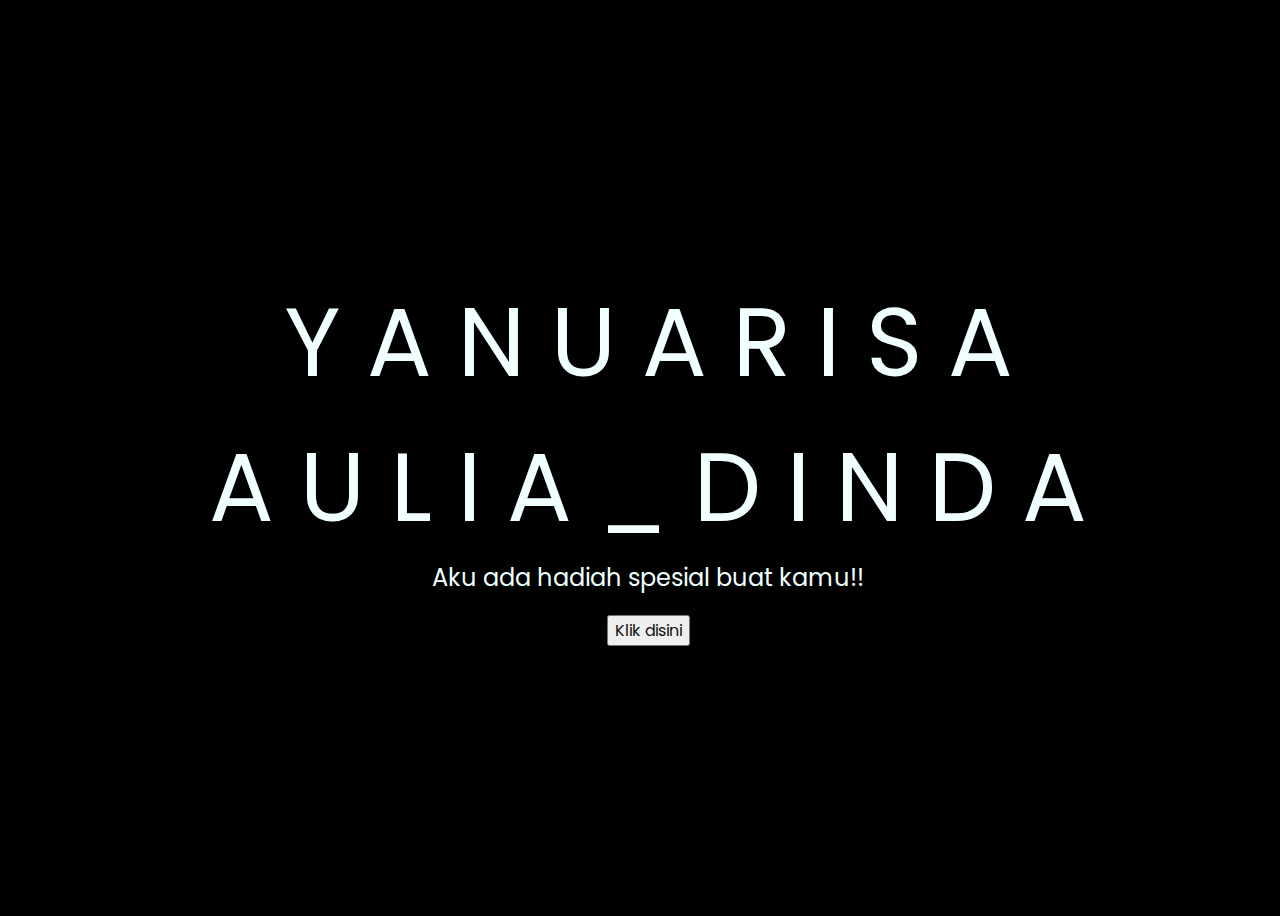
<file: index.html>
<!DOCTYPE html>
<html lang="en">
<head>
    <meta charset="UTF-8">
    <meta http-equiv="X-UA-Compatible" content="IE=edge">
    <meta name="viewport" content="width=device-width, initial-scale=1.0">
    <link rel="stylesheet" href="css/style.css">
    <link rel="icon" href="img/flowers.png" type="image/x-icon">
    <title>Flowers</title>
</head>
<body>
    <div class="greetings">
    <!-- silahkan menambah kata sesuai keinginan dengan <span>text...</span -->
        <span>Y</span>
        <span>A</span>
        <span>N</span>
        <span>U</span>
        <span>A</span>
        <span>R</span>
        <span>I</span>
        <span>S</span>
        <span>A</span>
    </div>
    <div class="greetings">
        <!-- silahkan menambah kata sesuai keinginan dengan <span>text...</span -->
            <span>A</span>
            <span>U</span>
            <span>L</span>
            <span>I</span>
            <span>A</span>
            <span>_</span>
            <span>D</span>
            <span>I</span>
            <span>N</span>
            <span>D</span>
            <span>A</span>
        </div>
    
    <div class="description">
        <span>Aku ada hadiah spesial buat kamu!!</span>
    </div>
    <div class="button">
        <button>
            <a href="flower.html">Klik disini</a>
        </button>
        
    </div>
    
</body>
</html>
</file>
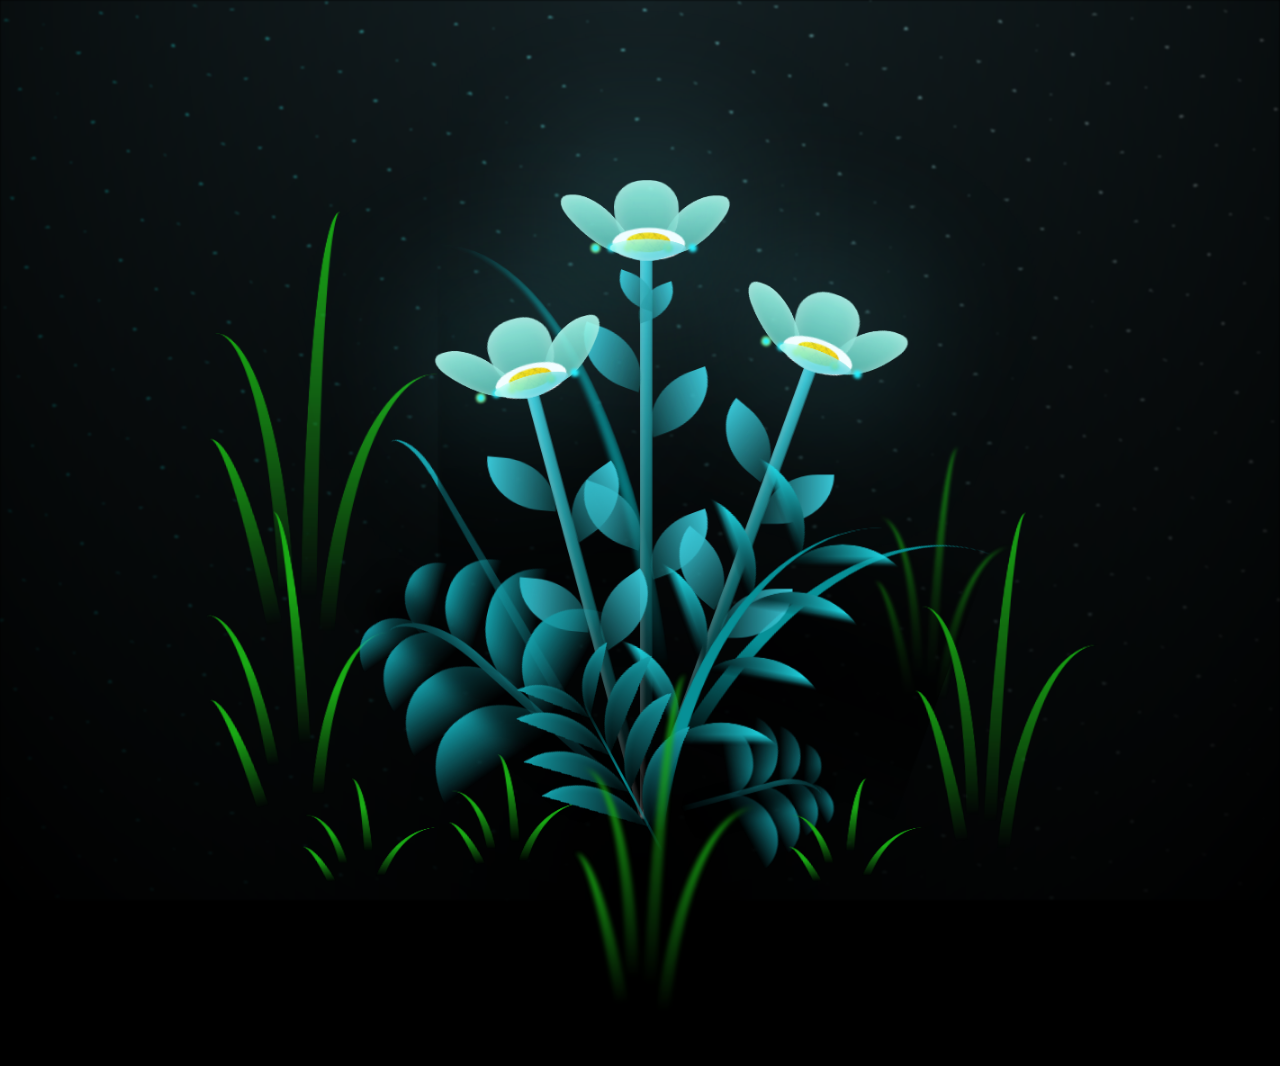
<file: flower.html>
<!DOCTYPE html>
<html lang="en">
<head>
    <meta charset="UTF-8">
    <meta http-equiv="X-UA-Compatible" content="IE=edge">
    <meta name="viewport" content="width=device-width, initial-scale=1.0">
    <link rel="stylesheet" href="css/main.css">
    <link rel="icon" href="img/flowers.png" type="image/x-icon">
    <title>flowers</title>
</head>
<body class="container">
  <!-- Pembuat code: https://codepen.io/mdusmanansari/pen/BamepLe -->
    <div class="night"></div>
    <div class="flowers">
      <div class="flower flower--1">
        <div class="flower__leafs flower__leafs--1">
          <div class="flower__leaf flower__leaf--1"></div>
          <div class="flower__leaf flower__leaf--2"></div>
          <div class="flower__leaf flower__leaf--3"></div>
          <div class="flower__leaf flower__leaf--4"></div>
          <div class="flower__white-circle"></div>
  
          <div class="flower__light flower__light--1"></div>
          <div class="flower__light flower__light--2"></div>
          <div class="flower__light flower__light--3"></div>
          <div class="flower__light flower__light--4"></div>
          <div class="flower__light flower__light--5"></div>
          <div class="flower__light flower__light--6"></div>
          <div class="flower__light flower__light--7"></div>
          <div class="flower__light flower__light--8"></div>
  
        </div>
        <div class="flower__line">
          <div class="flower__line__leaf flower__line__leaf--1"></div>
          <div class="flower__line__leaf flower__line__leaf--2"></div>
          <div class="flower__line__leaf flower__line__leaf--3"></div>
          <div class="flower__line__leaf flower__line__leaf--4"></div>
          <div class="flower__line__leaf flower__line__leaf--5"></div>
          <div class="flower__line__leaf flower__line__leaf--6"></div>
        </div>
      </div>
  
      <div class="flower flower--2">
        <div class="flower__leafs flower__leafs--2">
          <div class="flower__leaf flower__leaf--1"></div>
          <div class="flower__leaf flower__leaf--2"></div>
          <div class="flower__leaf flower__leaf--3"></div>
          <div class="flower__leaf flower__leaf--4"></div>
          <div class="flower__white-circle"></div>
  
          <div class="flower__light flower__light--1"></div>
          <div class="flower__light flower__light--2"></div>
          <div class="flower__light flower__light--3"></div>
          <div class="flower__light flower__light--4"></div>
          <div class="flower__light flower__light--5"></div>
          <div class="flower__light flower__light--6"></div>
          <div class="flower__light flower__light--7"></div>
          <div class="flower__light flower__light--8"></div>
  
        </div>
        <div class="flower__line">
          <div class="flower__line__leaf flower__line__leaf--1"></div>
          <div class="flower__line__leaf flower__line__leaf--2"></div>
          <div class="flower__line__leaf flower__line__leaf--3"></div>
          <div class="flower__line__leaf flower__line__leaf--4"></div>
        </div>
      </div>
  
      <div class="flower flower--3">
        <div class="flower__leafs flower__leafs--3">
          <div class="flower__leaf flower__leaf--1"></div>
          <div class="flower__leaf flower__leaf--2"></div>
          <div class="flower__leaf flower__leaf--3"></div>
          <div class="flower__leaf flower__leaf--4"></div>
          <div class="flower__white-circle"></div>
  
          <div class="flower__light flower__light--1"></div>
          <div class="flower__light flower__light--2"></div>
          <div class="flower__light flower__light--3"></div>
          <div class="flower__light flower__light--4"></div>
          <div class="flower__light flower__light--5"></div>
          <div class="flower__light flower__light--6"></div>
          <div class="flower__light flower__light--7"></div>
          <div class="flower__light flower__light--8"></div>
  
        </div>
        <div class="flower__line">
          <div class="flower__line__leaf flower__line__leaf--1"></div>
          <div class="flower__line__leaf flower__line__leaf--2"></div>
          <div class="flower__line__leaf flower__line__leaf--3"></div>
          <div class="flower__line__leaf flower__line__leaf--4"></div>
        </div>
      </div>
  
      <div class="grow-ans" style="--d:1.2s">
        <div class="flower__g-long">
          <div class="flower__g-long__top"></div>
          <div class="flower__g-long__bottom"></div>
        </div>
      </div>
  
      <div class="growing-grass">
        <div class="flower__grass flower__grass--1">
          <div class="flower__grass--top"></div>
          <div class="flower__grass--bottom"></div>
          <div class="flower__grass__leaf flower__grass__leaf--1"></div>
          <div class="flower__grass__leaf flower__grass__leaf--2"></div>
          <div class="flower__grass__leaf flower__grass__leaf--3"></div>
          <div class="flower__grass__leaf flower__grass__leaf--4"></div>
          <div class="flower__grass__leaf flower__grass__leaf--5"></div>
          <div class="flower__grass__leaf flower__grass__leaf--6"></div>
          <div class="flower__grass__leaf flower__grass__leaf--7"></div>
          <div class="flower__grass__leaf flower__grass__leaf--8"></div>
          <div class="flower__grass__overlay"></div>
        </div>
      </div>
  
      <div class="growing-grass">
        <div class="flower__grass flower__grass--2">
          <div class="flower__grass--top"></div>
          <div class="flower__grass--bottom"></div>
          <div class="flower__grass__leaf flower__grass__leaf--1"></div>
          <div class="flower__grass__leaf flower__grass__leaf--2"></div>
          <div class="flower__grass__leaf flower__grass__leaf--3"></div>
          <div class="flower__grass__leaf flower__grass__leaf--4"></div>
          <div class="flower__grass__leaf flower__grass__leaf--5"></div>
          <div class="flower__grass__leaf flower__grass__leaf--6"></div>
          <div class="flower__grass__leaf flower__grass__leaf--7"></div>
          <div class="flower__grass__leaf flower__grass__leaf--8"></div>
          <div class="flower__grass__overlay"></div>
        </div>
      </div>
  
      <div class="grow-ans" style="--d:2.4s">
        <div class="flower__g-right flower__g-right--1">
          <div class="leaf"></div>
        </div>
      </div>
  
      <div class="grow-ans" style="--d:2.8s">
        <div class="flower__g-right flower__g-right--2">
          <div class="leaf"></div>
        </div>
      </div>
  
      <div class="grow-ans" style="--d:2.8s">
        <div class="flower__g-front">
          <div class="flower__g-front__leaf-wrapper flower__g-front__leaf-wrapper--1">
            <div class="flower__g-front__leaf"></div>
          </div>
          <div class="flower__g-front__leaf-wrapper flower__g-front__leaf-wrapper--2">
            <div class="flower__g-front__leaf"></div>
          </div>
          <div class="flower__g-front__leaf-wrapper flower__g-front__leaf-wrapper--3">
            <div class="flower__g-front__leaf"></div>
          </div>
          <div class="flower__g-front__leaf-wrapper flower__g-front__leaf-wrapper--4">
            <div class="flower__g-front__leaf"></div>
          </div>
          <div class="flower__g-front__leaf-wrapper flower__g-front__leaf-wrapper--5">
            <div class="flower__g-front__leaf"></div>
          </div>
          <div class="flower__g-front__leaf-wrapper flower__g-front__leaf-wrapper--6">
            <div class="flower__g-front__leaf"></div>
          </div>
          <div class="flower__g-front__leaf-wrapper flower__g-front__leaf-wrapper--7">
            <div class="flower__g-front__leaf"></div>
          </div>
          <div class="flower__g-front__leaf-wrapper flower__g-front__leaf-wrapper--8">
            <div class="flower__g-front__leaf"></div>
          </div>
          <div class="flower__g-front__line"></div>
        </div>
      </div>
  
      <div class="grow-ans" style="--d:3.2s">
        <div class="flower__g-fr">
          <div class="leaf"></div>
          <div class="flower__g-fr__leaf flower__g-fr__leaf--1"></div>
          <div class="flower__g-fr__leaf flower__g-fr__leaf--2"></div>
          <div class="flower__g-fr__leaf flower__g-fr__leaf--3"></div>
          <div class="flower__g-fr__leaf flower__g-fr__leaf--4"></div>
          <div class="flower__g-fr__leaf flower__g-fr__leaf--5"></div>
          <div class="flower__g-fr__leaf flower__g-fr__leaf--6"></div>
          <div class="flower__g-fr__leaf flower__g-fr__leaf--7"></div>
          <div class="flower__g-fr__leaf flower__g-fr__leaf--8"></div>
        </div>
      </div>
  
      <div class="long-g long-g--0">
        <div class="grow-ans" style="--d:3s">
          <div class="leaf leaf--0"></div>
        </div>
        <div class="grow-ans" style="--d:2.2s">
          <div class="leaf leaf--1"></div>
        </div>
        <div class="grow-ans" style="--d:3.4s">
          <div class="leaf leaf--2"></div>
        </div>
        <div class="grow-ans" style="--d:3.6s">
          <div class="leaf leaf--3"></div>
        </div>
      </div>
  
      <div class="long-g long-g--1">
        <div class="grow-ans" style="--d:3.6s">
          <div class="leaf leaf--0"></div>
        </div>
        <div class="grow-ans" style="--d:3.8s">
          <div class="leaf leaf--1"></div>
        </div>
        <div class="grow-ans" style="--d:4s">
          <div class="leaf leaf--2"></div>
        </div>
        <div class="grow-ans" style="--d:4.2s">
          <div class="leaf leaf--3"></div>
        </div>
      </div>
  
      <div class="long-g long-g--2">
        <div class="grow-ans" style="--d:4s">
          <div class="leaf leaf--0"></div>
        </div>
        <div class="grow-ans" style="--d:4.2s">
          <div class="leaf leaf--1"></div>
        </div>
        <div class="grow-ans" style="--d:4.4s">
          <div class="leaf leaf--2"></div>
        </div>
        <div class="grow-ans" style="--d:4.6s">
          <div class="leaf leaf--3"></div>
        </div>
      </div>
  
      <div class="long-g long-g--3">
        <div class="grow-ans" style="--d:4s">
          <div class="leaf leaf--0"></div>
        </div>
        <div class="grow-ans" style="--d:4.2s">
          <div class="leaf leaf--1"></div>
        </div>
        <div class="grow-ans" style="--d:3s">
          <div class="leaf leaf--2"></div>
        </div>
        <div class="grow-ans" style="--d:3.6s">
          <div class="leaf leaf--3"></div>
        </div>
      </div>
  
      <div class="long-g long-g--4">
        <div class="grow-ans" style="--d:4s">
          <div class="leaf leaf--0"></div>
        </div>
        <div class="grow-ans" style="--d:4.2s">
          <div class="leaf leaf--1"></div>
        </div>
        <div class="grow-ans" style="--d:3s">
          <div class="leaf leaf--2"></div>
        </div>
        <div class="grow-ans" style="--d:3.6s">
          <div class="leaf leaf--3"></div>
        </div>
      </div>
  
      <div class="long-g long-g--5">
        <div class="grow-ans" style="--d:4s">
          <div class="leaf leaf--0"></div>
        </div>
        <div class="grow-ans" style="--d:4.2s">
          <div class="leaf leaf--1"></div>
        </div>
        <div class="grow-ans" style="--d:3s">
          <div class="leaf leaf--2"></div>
        </div>
        <div class="grow-ans" style="--d:3.6s">
          <div class="leaf leaf--3"></div>
        </div>
      </div>
  
      <div class="long-g long-g--6">
        <div class="grow-ans" style="--d:4.2s">
          <div class="leaf leaf--0"></div>
        </div>
        <div class="grow-ans" style="--d:4.4s">
          <div class="leaf leaf--1"></div>
        </div>
        <div class="grow-ans" style="--d:4.6s">
          <div class="leaf leaf--2"></div>
        </div>
        <div class="grow-ans" style="--d:4.8s">
          <div class="leaf leaf--3"></div>
        </div>
      </div>
  
      <div class="long-g long-g--7">
        <div class="grow-ans" style="--d:3s">
          <div class="leaf leaf--0"></div>
        </div>
        <div class="grow-ans" style="--d:3.2s">
          <div class="leaf leaf--1"></div>
        </div>
        <div class="grow-ans" style="--d:3.5s">
          <div class="leaf leaf--2"></div>
        </div>
        <div class="grow-ans" style="--d:3.6s">
          <div class="leaf leaf--3"></div>
        </div>
      </div>
    </div>
    <script src="main.js"></script>
  <audio id="backgroundAudio" controls autoplay loop>
      <source src="img/HAPPY BIRTHDAY INSTRUMENTAL (Piano & Sax - by hsc501).mp3" type="audio/mp3">
  </audio>
  </body>
</html>
</file>
<file: css/style.css>
@import url('https://fonts.googleapis.com/css2?family=Poppins:ital,wght@0,500;1,900&display=swap');
*{
    font-family: 'Poppins',cursive;
}
body{
    color: azure;
    width: 100%;
    height: 100vh;
    display: flex;
    flex-direction: column;
    align-items: center;
    justify-content: center;
    background-color: black;
}
.greetings{
    font-size: 6rem;
    font-weight: 100%;
}
@keyframes colorChange {
    0% { color: #fff; }
    50% { color: #39c6d6; }
    100% { color: #fff; }
}
.greetings > span {
    animation: colorChange 4s ease-in-out infinite;
}
.greetings > span:nth-child(2){
    animation-delay: .2s ;
}
.greetings > span:nth-child(3){
    animation-delay: .4s ;
}
.greetings > span:nth-child(4){
    animation-delay: .6s;
}
.greetings > span:nth-child(5){
    animation-delay: .8s;
}
.greetings > span:nth-child(6){
    animation-delay: .10s;
}
.greetings > span:nth-child(7){
    animation-delay: .12s;
}
.greetings > span:nth-child(8){
    animation-delay: .14s;
}
.greetings > span:nth-child(9){
    animation-delay: .16s;
}

.description{
    font-size: 1.5rem;
    margin-bottom: 20px;
}

.button a{
    text-decoration: none;
    font-size: 1rem;
    color: #111;
}

@media screen and (max-width:574px){
    .greetings{
        display: block;
        font-size: 3rem;
        font-weight: 500;
        text-align: center;
    }
    .description{
        font-size: 1rem;
    }
    
    .button a{
        font-size: .5rem;
    }

}
</file>
<file: css/main.css>
*,
*::after,
*::before {
  padding: 0;
  margin: 0;
  box-sizing: border-box;
}

:root {
  --dark-color: #000;
}

body {
  display: flex;
  align-items: flex-end;
  justify-content: center;
  min-height: 100vh;
  background-color: var(--dark-color);
  overflow: hidden;
  perspective: 1000px;
}

.night {
  position: fixed;
  left: 50%;
  top: 0;
  transform: translateX(-50%);
  width: 100%;
  height: 100%;
  filter: blur(0.1vmin);
  background-image: radial-gradient(ellipse at top, transparent 0%, var(--dark-color)), radial-gradient(ellipse at bottom, var(--dark-color), rgba(145, 233, 255, 0.2)), repeating-linear-gradient(220deg, rgb(0, 0, 0) 0px, rgb(0, 0, 0) 19px, transparent 19px, transparent 22px), repeating-linear-gradient(189deg, rgb(0, 0, 0) 0px, rgb(0, 0, 0) 19px, transparent 19px, transparent 22px), repeating-linear-gradient(148deg, rgb(0, 0, 0) 0px, rgb(0, 0, 0) 19px, transparent 19px, transparent 22px), linear-gradient(90deg, rgb(0, 255, 250), rgb(240, 240, 240));
}

.flowers {
  position: relative;
  transform: scale(0.9);
}

.flower {
  position: absolute;
  bottom: 10vmin;
  transform-origin: bottom center;
  z-index: 10;
  --fl-speed: 0.8s;
}
.flower--1 {
  -webkit-animation: moving-flower-1 4s linear infinite;
          animation: moving-flower-1 4s linear infinite;
}
.flower--1 .flower__line {
  height: 70vmin;
  -webkit-animation-delay: 0.3s;
          animation-delay: 0.3s;
}
.flower--1 .flower__line__leaf--1 {
  -webkit-animation: blooming-leaf-right var(--fl-speed) 1.6s backwards;
          animation: blooming-leaf-right var(--fl-speed) 1.6s backwards;
}
.flower--1 .flower__line__leaf--2 {
  -webkit-animation: blooming-leaf-right var(--fl-speed) 1.4s backwards;
          animation: blooming-leaf-right var(--fl-speed) 1.4s backwards;
}
.flower--1 .flower__line__leaf--3 {
  -webkit-animation: blooming-leaf-left var(--fl-speed) 1.2s backwards;
          animation: blooming-leaf-left var(--fl-speed) 1.2s backwards;
}
.flower--1 .flower__line__leaf--4 {
  -webkit-animation: blooming-leaf-left var(--fl-speed) 1s backwards;
          animation: blooming-leaf-left var(--fl-speed) 1s backwards;
}
.flower--1 .flower__line__leaf--5 {
  -webkit-animation: blooming-leaf-right var(--fl-speed) 1.8s backwards;
          animation: blooming-leaf-right var(--fl-speed) 1.8s backwards;
}
.flower--1 .flower__line__leaf--6 {
  -webkit-animation: blooming-leaf-left var(--fl-speed) 2s backwards;
          animation: blooming-leaf-left var(--fl-speed) 2s backwards;
}
.flower--2 {
  left: 50%;
  transform: rotate(20deg);
  -webkit-animation: moving-flower-2 4s linear infinite;
          animation: moving-flower-2 4s linear infinite;
}
.flower--2 .flower__line {
  height: 60vmin;
  -webkit-animation-delay: 0.6s;
          animation-delay: 0.6s;
}
.flower--2 .flower__line__leaf--1 {
  -webkit-animation: blooming-leaf-right var(--fl-speed) 1.9s backwards;
          animation: blooming-leaf-right var(--fl-speed) 1.9s backwards;
}
.flower--2 .flower__line__leaf--2 {
  -webkit-animation: blooming-leaf-right var(--fl-speed) 1.7s backwards;
          animation: blooming-leaf-right var(--fl-speed) 1.7s backwards;
}
.flower--2 .flower__line__leaf--3 {
  -webkit-animation: blooming-leaf-left var(--fl-speed) 1.5s backwards;
          animation: blooming-leaf-left var(--fl-speed) 1.5s backwards;
}
.flower--2 .flower__line__leaf--4 {
  -webkit-animation: blooming-leaf-left var(--fl-speed) 1.3s backwards;
          animation: blooming-leaf-left var(--fl-speed) 1.3s backwards;
}
.flower--3 {
  left: 50%;
  transform: rotate(-15deg);
  -webkit-animation: moving-flower-3 4s linear infinite;
          animation: moving-flower-3 4s linear infinite;
}
.flower--3 .flower__line {
  -webkit-animation-delay: 0.9s;
          animation-delay: 0.9s;
}
.flower--3 .flower__line__leaf--1 {
  -webkit-animation: blooming-leaf-right var(--fl-speed) 2.5s backwards;
          animation: blooming-leaf-right var(--fl-speed) 2.5s backwards;
}
.flower--3 .flower__line__leaf--2 {
  -webkit-animation: blooming-leaf-right var(--fl-speed) 2.3s backwards;
          animation: blooming-leaf-right var(--fl-speed) 2.3s backwards;
}
.flower--3 .flower__line__leaf--3 {
  -webkit-animation: blooming-leaf-left var(--fl-speed) 2.1s backwards;
          animation: blooming-leaf-left var(--fl-speed) 2.1s backwards;
}
.flower--3 .flower__line__leaf--4 {
  -webkit-animation: blooming-leaf-left var(--fl-speed) 1.9s backwards;
          animation: blooming-leaf-left var(--fl-speed) 1.9s backwards;
}
.flower__leafs {
  position: relative;
  -webkit-animation: blooming-flower 2s backwards;
          animation: blooming-flower 2s backwards;
}
.flower__leafs--1 {
  -webkit-animation-delay: 1.1s;
          animation-delay: 1.1s;
}
.flower__leafs--2 {
  -webkit-animation-delay: 1.4s;
          animation-delay: 1.4s;
}
.flower__leafs--3 {
  -webkit-animation-delay: 1.7s;
          animation-delay: 1.7s;
}
.flower__leafs::after {
  content: "";
  position: absolute;
  left: 0;
  top: 0;
  transform: translate(-50%, -100%);
  width: 8vmin;
  height: 8vmin;
  background-color: #6bf0ff;
  filter: blur(10vmin);
}
.flower__leaf {
  position: absolute;
  bottom: 0;
  left: 50%;
  width: 8vmin;
  height: 11vmin;
  border-radius: 51% 49% 47% 53%/44% 45% 55% 69%;
  background-color: #a7ffee;
  background-image: linear-gradient(to top, #54b8aa, #a7ffee);
  transform-origin: bottom center;
  opacity: 0.9;
  box-shadow: inset 0 0 2vmin rgba(255, 255, 255, 0.5);
}
.flower__leaf--1 {
  transform: translate(-10%, 1%) rotateY(40deg) rotateX(-50deg);
}
.flower__leaf--2 {
  transform: translate(-50%, -4%) rotateX(40deg);
}
.flower__leaf--3 {
  transform: translate(-90%, 0%) rotateY(45deg) rotateX(50deg);
}
.flower__leaf--4 {
  width: 8vmin;
  height: 8vmin;
  transform-origin: bottom left;
  border-radius: 4vmin 10vmin 4vmin 4vmin;
  transform: translate(0%, 18%) rotateX(70deg) rotate(-43deg);
  background-image: linear-gradient(to top, #39c6d6, #a7ffee);
  z-index: 1;
  opacity: 0.8;
}
.flower__white-circle {
  position: absolute;
  left: -3.5vmin;
  top: -3vmin;
  width: 9vmin;
  height: 4vmin;
  border-radius: 50%;
  background-color: #fff;
}
.flower__white-circle::after {
  content: "";
  position: absolute;
  left: 50%;
  top: 45%;
  transform: translate(-50%, -50%);
  width: 60%;
  height: 60%;
  border-radius: inherit;
  background-image: repeating-linear-gradient(135deg, rgba(0, 0, 0, 0.03) 0px, rgba(0, 0, 0, 0.03) 1px, transparent 1px, transparent 12px), repeating-linear-gradient(45deg, rgba(0, 0, 0, 0.03) 0px, rgba(0, 0, 0, 0.03) 1px, transparent 1px, transparent 12px), repeating-linear-gradient(67.5deg, rgba(0, 0, 0, 0.03) 0px, rgba(0, 0, 0, 0.03) 1px, transparent 1px, transparent 12px), repeating-linear-gradient(135deg, rgba(0, 0, 0, 0.03) 0px, rgba(0, 0, 0, 0.03) 1px, transparent 1px, transparent 12px), repeating-linear-gradient(45deg, rgba(0, 0, 0, 0.03) 0px, rgba(0, 0, 0, 0.03) 1px, transparent 1px, transparent 12px), repeating-linear-gradient(112.5deg, rgba(0, 0, 0, 0.03) 0px, rgba(0, 0, 0, 0.03) 1px, transparent 1px, transparent 12px), repeating-linear-gradient(112.5deg, rgba(0, 0, 0, 0.03) 0px, rgba(0, 0, 0, 0.03) 1px, transparent 1px, transparent 12px), repeating-linear-gradient(45deg, rgba(0, 0, 0, 0.03) 0px, rgba(0, 0, 0, 0.03) 1px, transparent 1px, transparent 12px), repeating-linear-gradient(22.5deg, rgba(0, 0, 0, 0.03) 0px, rgba(0, 0, 0, 0.03) 1px, transparent 1px, transparent 12px), repeating-linear-gradient(45deg, rgba(0, 0, 0, 0.03) 0px, rgba(0, 0, 0, 0.03) 1px, transparent 1px, transparent 12px), repeating-linear-gradient(22.5deg, rgba(0, 0, 0, 0.03) 0px, rgba(0, 0, 0, 0.03) 1px, transparent 1px, transparent 12px), repeating-linear-gradient(135deg, rgba(0, 0, 0, 0.03) 0px, rgba(0, 0, 0, 0.03) 1px, transparent 1px, transparent 12px), repeating-linear-gradient(157.5deg, rgba(0, 0, 0, 0.03) 0px, rgba(0, 0, 0, 0.03) 1px, transparent 1px, transparent 12px), repeating-linear-gradient(67.5deg, rgba(0, 0, 0, 0.03) 0px, rgba(0, 0, 0, 0.03) 1px, transparent 1px, transparent 12px), repeating-linear-gradient(67.5deg, rgba(0, 0, 0, 0.03) 0px, rgba(0, 0, 0, 0.03) 1px, transparent 1px, transparent 12px), linear-gradient(90deg, rgb(255, 235, 18), rgb(255, 206, 0));
}
.flower__line {
  height: 55vmin;
  width: 1.5vmin;
  background-image: linear-gradient(to left, rgba(0, 0, 0, 0.2), transparent, rgba(255, 255, 255, 0.2)), linear-gradient(to top, transparent 10%, #14757a, #39c6d6);
  box-shadow: inset 0 0 2px rgba(0, 0, 0, 0.5);
  -webkit-animation: grow-flower-tree 4s backwards;
          animation: grow-flower-tree 4s backwards;
}
.flower__line__leaf {
  --w: 7vmin;
  --h: calc(var(--w) + 2vmin);
  position: absolute;
  top: 20%;
  left: 90%;
  width: var(--w);
  height: var(--h);
  border-top-right-radius: var(--h);
  border-bottom-left-radius: var(--h);
  background-image: linear-gradient(to top, rgba(20, 117, 122, 0.4), #39c6d6);
}
.flower__line__leaf--1 {
  transform: rotate(70deg) rotateY(30deg);
}
.flower__line__leaf--2 {
  top: 45%;
  transform: rotate(70deg) rotateY(30deg);
}
.flower__line__leaf--3, .flower__line__leaf--4, .flower__line__leaf--6 {
  border-top-right-radius: 0;
  border-bottom-left-radius: 0;
  border-top-left-radius: var(--h);
  border-bottom-right-radius: var(--h);
  left: -460%;
  top: 12%;
  transform: rotate(-70deg) rotateY(30deg);
}
.flower__line__leaf--4 {
  top: 40%;
}
.flower__line__leaf--5 {
  top: 0;
  transform-origin: left;
  transform: rotate(70deg) rotateY(30deg) scale(0.6);
}
.flower__line__leaf--6 {
  top: -2%;
  left: -450%;
  transform-origin: right;
  transform: rotate(-70deg) rotateY(30deg) scale(0.6);
}
.flower__light {
  position: absolute;
  bottom: 0vmin;
  width: 1vmin;
  height: 1vmin;
  background-color: rgb(255, 251, 0);
  border-radius: 50%;
  filter: blur(0.2vmin);
  -webkit-animation: light-ans 4s linear infinite backwards;
          animation: light-ans 4s linear infinite backwards;
}
.flower__light:nth-child(odd) {
  background-color: #23f0ff;
}
.flower__light--1 {
  left: -2vmin;
  -webkit-animation-delay: 1s;
          animation-delay: 1s;
}
.flower__light--2 {
  left: 3vmin;
  -webkit-animation-delay: 0.5s;
          animation-delay: 0.5s;
}
.flower__light--3 {
  left: -6vmin;
  -webkit-animation-delay: 0.3s;
          animation-delay: 0.3s;
}
.flower__light--4 {
  left: 6vmin;
  -webkit-animation-delay: 0.9s;
          animation-delay: 0.9s;
}
.flower__light--5 {
  left: -1vmin;
  -webkit-animation-delay: 1.5s;
          animation-delay: 1.5s;
}
.flower__light--6 {
  left: -4vmin;
  -webkit-animation-delay: 3s;
          animation-delay: 3s;
}
.flower__light--7 {
  left: 3vmin;
  -webkit-animation-delay: 2s;
          animation-delay: 2s;
}
.flower__light--8 {
  left: -6vmin;
  -webkit-animation-delay: 3.5s;
          animation-delay: 3.5s;
}
.flower__grass {
  --c: #159faa;
  --line-w: 1.5vmin;
  position: absolute;
  bottom: 12vmin;
  left: -7vmin;
  display: flex;
  flex-direction: column;
  align-items: flex-end;
  z-index: 20;
  transform-origin: bottom center;
  transform: rotate(-48deg) rotateY(40deg);
}
.flower__grass--1 {
  -webkit-animation: moving-grass 2s linear infinite;
          animation: moving-grass 2s linear infinite;
}
.flower__grass--2 {
  left: 2vmin;
  bottom: 10vmin;
  transform: scale(0.5) rotate(75deg) rotateX(10deg) rotateY(-200deg);
  opacity: 0.8;
  z-index: 0;
  -webkit-animation: moving-grass--2 1.5s linear infinite;
          animation: moving-grass--2 1.5s linear infinite;
}
.flower__grass--top {
  width: 7vmin;
  height: 10vmin;
  border-top-right-radius: 100%;
  border-right: var(--line-w) solid var(--c);
  transform-origin: bottom center;
  transform: rotate(-2deg);
}
.flower__grass--bottom {
  margin-top: -2px;
  width: var(--line-w);
  height: 25vmin;
  background-image: linear-gradient(to top, transparent, var(--c));
}
.flower__grass__leaf {
  --size: 10vmin;
  position: absolute;
  width: calc(var(--size) * 2.1);
  height: var(--size);
  border-top-left-radius: var(--size);
  border-top-right-radius: var(--size);
  background-image: linear-gradient(to top, transparent, transparent 30%, var(--c));
  z-index: 100;
}
.flower__grass__leaf--1 {
  top: -6%;
  left: 30%;
  --size: 6vmin;
  transform: rotate(-20deg);
  -webkit-animation: growing-grass-ans--1 2s 2.6s backwards;
          animation: growing-grass-ans--1 2s 2.6s backwards;
}
@-webkit-keyframes growing-grass-ans--1 {
  0% {
    transform-origin: bottom left;
    transform: rotate(-20deg) scale(0);
  }
}
@keyframes growing-grass-ans--1 {
  0% {
    transform-origin: bottom left;
    transform: rotate(-20deg) scale(0);
  }
}
.flower__grass__leaf--2 {
  top: -5%;
  left: -110%;
  --size: 6vmin;
  transform: rotate(10deg);
  -webkit-animation: growing-grass-ans--2 2s 2.4s linear backwards;
          animation: growing-grass-ans--2 2s 2.4s linear backwards;
}
@-webkit-keyframes growing-grass-ans--2 {
  0% {
    transform-origin: bottom right;
    transform: rotate(10deg) scale(0);
  }
}
@keyframes growing-grass-ans--2 {
  0% {
    transform-origin: bottom right;
    transform: rotate(10deg) scale(0);
  }
}
.flower__grass__leaf--3 {
  top: 5%;
  left: 60%;
  --size: 8vmin;
  transform: rotate(-18deg) rotateX(-20deg);
  -webkit-animation: growing-grass-ans--3 2s 2.2s linear backwards;
          animation: growing-grass-ans--3 2s 2.2s linear backwards;
}
@-webkit-keyframes growing-grass-ans--3 {
  0% {
    transform-origin: bottom left;
    transform: rotate(-18deg) rotateX(-20deg) scale(0);
  }
}
@keyframes growing-grass-ans--3 {
  0% {
    transform-origin: bottom left;
    transform: rotate(-18deg) rotateX(-20deg) scale(0);
  }
}
.flower__grass__leaf--4 {
  top: 6%;
  left: -135%;
  --size: 8vmin;
  transform: rotate(2deg);
  -webkit-animation: growing-grass-ans--4 2s 2s linear backwards;
          animation: growing-grass-ans--4 2s 2s linear backwards;
}
@-webkit-keyframes growing-grass-ans--4 {
  0% {
    transform-origin: bottom right;
    transform: rotate(2deg) scale(0);
  }
}
@keyframes growing-grass-ans--4 {
  0% {
    transform-origin: bottom right;
    transform: rotate(2deg) scale(0);
  }
}
.flower__grass__leaf--5 {
  top: 20%;
  left: 60%;
  --size: 10vmin;
  transform: rotate(-24deg) rotateX(-20deg);
  -webkit-animation: growing-grass-ans--5 2s 1.8s linear backwards;
          animation: growing-grass-ans--5 2s 1.8s linear backwards;
}
@-webkit-keyframes growing-grass-ans--5 {
  0% {
    transform-origin: bottom left;
    transform: rotate(-24deg) rotateX(-20deg) scale(0);
  }
}
@keyframes growing-grass-ans--5 {
  0% {
    transform-origin: bottom left;
    transform: rotate(-24deg) rotateX(-20deg) scale(0);
  }
}
.flower__grass__leaf--6 {
  top: 22%;
  left: -180%;
  --size: 10vmin;
  transform: rotate(10deg);
  -webkit-animation: growing-grass-ans--6 2s 1.6s linear backwards;
          animation: growing-grass-ans--6 2s 1.6s linear backwards;
}
@-webkit-keyframes growing-grass-ans--6 {
  0% {
    transform-origin: bottom right;
    transform: rotate(10deg) scale(0);
  }
}
@keyframes growing-grass-ans--6 {
  0% {
    transform-origin: bottom right;
    transform: rotate(10deg) scale(0);
  }
}
.flower__grass__leaf--7 {
  top: 39%;
  left: 70%;
  --size: 10vmin;
  transform: rotate(-10deg);
  -webkit-animation: growing-grass-ans--7 2s 1.4s linear backwards;
          animation: growing-grass-ans--7 2s 1.4s linear backwards;
}
@-webkit-keyframes growing-grass-ans--7 {
  0% {
    transform-origin: bottom left;
    transform: rotate(-10deg) scale(0);
  }
}
@keyframes growing-grass-ans--7 {
  0% {
    transform-origin: bottom left;
    transform: rotate(-10deg) scale(0);
  }
}
.flower__grass__leaf--8 {
  top: 40%;
  left: -215%;
  --size: 11vmin;
  transform: rotate(10deg);
  -webkit-animation: growing-grass-ans--8 2s 1.2s linear backwards;
          animation: growing-grass-ans--8 2s 1.2s linear backwards;
}
@-webkit-keyframes growing-grass-ans--8 {
  0% {
    transform-origin: bottom right;
    transform: rotate(10deg) scale(0);
  }
}
@keyframes growing-grass-ans--8 {
  0% {
    transform-origin: bottom right;
    transform: rotate(10deg) scale(0);
  }
}
.flower__grass__overlay {
  position: absolute;
  top: -10%;
  right: 0%;
  width: 100%;
  height: 100%;
  background-color: rgba(0, 0, 0, 0.6);
  filter: blur(1.5vmin);
  z-index: 100;
}
.flower__g-long {
  --w: 2vmin;
  --h: 6vmin;
  --c: #159faa;
  position: absolute;
  bottom: 10vmin;
  left: -3vmin;
  transform-origin: bottom center;
  transform: rotate(-30deg) rotateY(-20deg);
  display: flex;
  flex-direction: column;
  align-items: flex-end;
  -webkit-animation: flower-g-long-ans 3s linear infinite;
          animation: flower-g-long-ans 3s linear infinite;
}
@-webkit-keyframes flower-g-long-ans {
  0%, 100% {
    transform: rotate(-30deg) rotateY(-20deg);
  }
  50% {
    transform: rotate(-32deg) rotateY(-20deg);
  }
}
@keyframes flower-g-long-ans {
  0%, 100% {
    transform: rotate(-30deg) rotateY(-20deg);
  }
  50% {
    transform: rotate(-32deg) rotateY(-20deg);
  }
}
.flower__g-long__top {
  top: calc(var(--h) * -1);
  width: calc(var(--w) + 1vmin);
  height: var(--h);
  border-top-right-radius: 100%;
  border-right: 0.7vmin solid var(--c);
  transform: translate(-0.7vmin, 1vmin);
}
.flower__g-long__bottom {
  width: var(--w);
  height: 50vmin;
  transform-origin: bottom center;
  background-image: linear-gradient(to top, transparent 30%, var(--c));
  box-shadow: inset 0 0 2px rgba(0, 0, 0, 0.5);
  -webkit-clip-path: polygon(35% 0, 65% 1%, 100% 100%, 0% 100%);
          clip-path: polygon(35% 0, 65% 1%, 100% 100%, 0% 100%);
}
.flower__g-right {
  position: absolute;
  bottom: 6vmin;
  left: -2vmin;
  transform-origin: bottom left;
  transform: rotate(20deg);
}
.flower__g-right .leaf {
  width: 30vmin;
  height: 50vmin;
  border-top-left-radius: 100%;
  border-left: 2vmin solid #079097;
  background-image: linear-gradient(to bottom, transparent, var(--dark-color) 60%);
  -webkit-mask-image: linear-gradient(to top, transparent 30%, #079097 60%);
}
.flower__g-right--1 {
  -webkit-animation: flower-g-right-ans 2.5s linear infinite;
          animation: flower-g-right-ans 2.5s linear infinite;
}
.flower__g-right--2 {
  left: 5vmin;
  transform: rotateY(-180deg);
  -webkit-animation: flower-g-right-ans--2 3s linear infinite;
          animation: flower-g-right-ans--2 3s linear infinite;
}
.flower__g-right--2 .leaf {
  height: 75vmin;
  filter: blur(0.3vmin);
  opacity: 0.8;
}
@-webkit-keyframes flower-g-right-ans {
  0%, 100% {
    transform: rotate(20deg);
  }
  50% {
    transform: rotate(24deg) rotateX(-20deg);
  }
}
@keyframes flower-g-right-ans {
  0%, 100% {
    transform: rotate(20deg);
  }
  50% {
    transform: rotate(24deg) rotateX(-20deg);
  }
}
@-webkit-keyframes flower-g-right-ans--2 {
  0%, 100% {
    transform: rotateY(-180deg) rotate(0deg) rotateX(-20deg);
  }
  50% {
    transform: rotateY(-180deg) rotate(6deg) rotateX(-20deg);
  }
}
@keyframes flower-g-right-ans--2 {
  0%, 100% {
    transform: rotateY(-180deg) rotate(0deg) rotateX(-20deg);
  }
  50% {
    transform: rotateY(-180deg) rotate(6deg) rotateX(-20deg);
  }
}
.flower__g-front {
  position: absolute;
  bottom: 6vmin;
  left: 2.5vmin;
  z-index: 100;
  transform-origin: bottom center;
  transform: rotate(-28deg) rotateY(30deg) scale(1.04);
  -webkit-animation: flower__g-front-ans 2s linear infinite;
          animation: flower__g-front-ans 2s linear infinite;
}
@-webkit-keyframes flower__g-front-ans {
  0%, 100% {
    transform: rotate(-28deg) rotateY(30deg) scale(1.04);
  }
  50% {
    transform: rotate(-35deg) rotateY(40deg) scale(1.04);
  }
}
@keyframes flower__g-front-ans {
  0%, 100% {
    transform: rotate(-28deg) rotateY(30deg) scale(1.04);
  }
  50% {
    transform: rotate(-35deg) rotateY(40deg) scale(1.04);
  }
}
.flower__g-front__line {
  width: 0.3vmin;
  height: 20vmin;
  background-image: linear-gradient(to top, transparent, #079097, transparent 100%);
  position: relative;
}
.flower__g-front__leaf-wrapper {
  position: absolute;
  top: 0;
  left: 0;
  transform-origin: bottom left;
  transform: rotate(10deg);
}
.flower__g-front__leaf-wrapper:nth-child(even) {
  left: 0vmin;
  transform: rotateY(-180deg) rotate(5deg);
  -webkit-animation: flower__g-front__leaf-left-ans 1s ease-in backwards;
          animation: flower__g-front__leaf-left-ans 1s ease-in backwards;
}
.flower__g-front__leaf-wrapper:nth-child(odd) {
  -webkit-animation: flower__g-front__leaf-ans 1s ease-in backwards;
          animation: flower__g-front__leaf-ans 1s ease-in backwards;
}
.flower__g-front__leaf-wrapper--1 {
  top: -8vmin;
  transform: scale(0.7);
  -webkit-animation: flower__g-front__leaf-ans 1s 5.5s ease-in backwards !important;
          animation: flower__g-front__leaf-ans 1s 5.5s ease-in backwards !important;
}
.flower__g-front__leaf-wrapper--2 {
  top: -8vmin;
  transform: rotateY(-180deg) scale(0.7) !important;
  -webkit-animation: flower__g-front__leaf-left-ans-2 1s 4.6s ease-in backwards !important;
          animation: flower__g-front__leaf-left-ans-2 1s 4.6s ease-in backwards !important;
}
.flower__g-front__leaf-wrapper--3 {
  top: -3vmin;
  -webkit-animation: flower__g-front__leaf-ans 1s 4.6s ease-in backwards;
          animation: flower__g-front__leaf-ans 1s 4.6s ease-in backwards;
}
.flower__g-front__leaf-wrapper--4 {
  top: -3vmin;
  transform: rotateY(-180deg) scale(0.9) !important;
  -webkit-animation: flower__g-front__leaf-left-ans-2 1s 4.6s ease-in backwards !important;
          animation: flower__g-front__leaf-left-ans-2 1s 4.6s ease-in backwards !important;
}
@-webkit-keyframes flower__g-front__leaf-left-ans-2 {
  0% {
    transform: rotateY(-180deg) scale(0);
  }
}
@keyframes flower__g-front__leaf-left-ans-2 {
  0% {
    transform: rotateY(-180deg) scale(0);
  }
}
.flower__g-front__leaf-wrapper--5, .flower__g-front__leaf-wrapper--6 {
  top: 2vmin;
}
.flower__g-front__leaf-wrapper--7, .flower__g-front__leaf-wrapper--8 {
  top: 6.5vmin;
}
.flower__g-front__leaf-wrapper--2 {
  -webkit-animation-delay: 5.2s !important;
          animation-delay: 5.2s !important;
}
.flower__g-front__leaf-wrapper--3 {
  -webkit-animation-delay: 4.9s !important;
          animation-delay: 4.9s !important;
}
.flower__g-front__leaf-wrapper--5 {
  -webkit-animation-delay: 4.3s !important;
          animation-delay: 4.3s !important;
}
.flower__g-front__leaf-wrapper--6 {
  -webkit-animation-delay: 4.1s !important;
          animation-delay: 4.1s !important;
}
.flower__g-front__leaf-wrapper--7 {
  -webkit-animation-delay: 3.8s !important;
          animation-delay: 3.8s !important;
}
.flower__g-front__leaf-wrapper--8 {
  -webkit-animation-delay: 3.5s !important;
          animation-delay: 3.5s !important;
}
@-webkit-keyframes flower__g-front__leaf-ans {
  0% {
    transform: rotate(10deg) scale(0);
  }
}
@keyframes flower__g-front__leaf-ans {
  0% {
    transform: rotate(10deg) scale(0);
  }
}
@-webkit-keyframes flower__g-front__leaf-left-ans {
  0% {
    transform: rotateY(-180deg) rotate(5deg) scale(0);
  }
}
@keyframes flower__g-front__leaf-left-ans {
  0% {
    transform: rotateY(-180deg) rotate(5deg) scale(0);
  }
}
.flower__g-front__leaf {
  width: 10vmin;
  height: 10vmin;
  border-radius: 100% 0% 0% 100%/100% 100% 0% 0%;
  box-shadow: inset 0 2px 1vmin hsla(184deg, 97%, 58%, 0.2);
  background-image: linear-gradient(to bottom left, transparent, var(--dark-color)), linear-gradient(to bottom right, #159faa 50%, transparent 50%, transparent);
  -webkit-mask-image: linear-gradient(to bottom right, #159faa 50%, transparent 50%, transparent);
  mask-image: linear-gradient(to bottom right, #159faa 50%, transparent 50%, transparent);
}
.flower__g-fr {
  position: absolute;
  bottom: -4vmin;
  left: vmin;
  transform-origin: bottom left;
  z-index: 10;
  -webkit-animation: flower__g-fr-ans 2s linear infinite;
          animation: flower__g-fr-ans 2s linear infinite;
}
@-webkit-keyframes flower__g-fr-ans {
  0%, 100% {
    transform: rotate(2deg);
  }
  50% {
    transform: rotate(4deg);
  }
}
@keyframes flower__g-fr-ans {
  0%, 100% {
    transform: rotate(2deg);
  }
  50% {
    transform: rotate(4deg);
  }
}
.flower__g-fr .leaf {
  width: 30vmin;
  height: 50vmin;
  border-top-left-radius: 100%;
  border-left: 2vmin solid #079097;
  -webkit-mask-image: linear-gradient(to top, transparent 25%, #079097 50%);
  position: relative;
  z-index: 1;
}
.flower__g-fr__leaf {
  position: absolute;
  top: 0;
  left: 0;
  width: 10vmin;
  height: 10vmin;
  border-radius: 100% 0% 0% 100%/100% 100% 0% 0%;
  box-shadow: inset 0 2px 1vmin hsla(184deg, 97%, 58%, 0.2);
  background-image: linear-gradient(to bottom left, transparent, var(--dark-color) 98%), linear-gradient(to bottom right, #23f0ff 45%, transparent 50%, transparent);
  -webkit-mask-image: linear-gradient(135deg, #159faa 40%, transparent 50%, transparent);
}
.flower__g-fr__leaf--1 {
  left: 20vmin;
  transform: rotate(45deg);
  -webkit-animation: flower__g-fr-leaft-ans-1 0.5s 5.2s linear backwards;
          animation: flower__g-fr-leaft-ans-1 0.5s 5.2s linear backwards;
}
@-webkit-keyframes flower__g-fr-leaft-ans-1 {
  0% {
    transform-origin: left;
    transform: rotate(45deg) scale(0);
  }
}
@keyframes flower__g-fr-leaft-ans-1 {
  0% {
    transform-origin: left;
    transform: rotate(45deg) scale(0);
  }
}
.flower__g-fr__leaf--2 {
  left: 12vmin;
  top: -7vmin;
  transform: rotate(25deg) rotateY(-180deg);
  -webkit-animation: flower__g-fr-leaft-ans-6 0.5s 5s linear backwards;
          animation: flower__g-fr-leaft-ans-6 0.5s 5s linear backwards;
}
.flower__g-fr__leaf--3 {
  left: 15vmin;
  top: 6vmin;
  transform: rotate(55deg);
  -webkit-animation: flower__g-fr-leaft-ans-5 0.5s 4.8s linear backwards;
          animation: flower__g-fr-leaft-ans-5 0.5s 4.8s linear backwards;
}
.flower__g-fr__leaf--4 {
  left: 6vmin;
  top: -2vmin;
  transform: rotate(25deg) rotateY(-180deg);
  -webkit-animation: flower__g-fr-leaft-ans-6 0.5s 4.6s linear backwards;
          animation: flower__g-fr-leaft-ans-6 0.5s 4.6s linear backwards;
}
.flower__g-fr__leaf--5 {
  left: 10vmin;
  top: 14vmin;
  transform: rotate(55deg);
  -webkit-animation: flower__g-fr-leaft-ans-5 0.5s 4.4s linear backwards;
          animation: flower__g-fr-leaft-ans-5 0.5s 4.4s linear backwards;
}
@-webkit-keyframes flower__g-fr-leaft-ans-5 {
  0% {
    transform-origin: left;
    transform: rotate(55deg) scale(0);
  }
}
@keyframes flower__g-fr-leaft-ans-5 {
  0% {
    transform-origin: left;
    transform: rotate(55deg) scale(0);
  }
}
.flower__g-fr__leaf--6 {
  left: 0vmin;
  top: 6vmin;
  transform: rotate(25deg) rotateY(-180deg);
  -webkit-animation: flower__g-fr-leaft-ans-6 0.5s 4.2s linear backwards;
          animation: flower__g-fr-leaft-ans-6 0.5s 4.2s linear backwards;
}
@-webkit-keyframes flower__g-fr-leaft-ans-6 {
  0% {
    transform-origin: right;
    transform: rotate(25deg) rotateY(-180deg) scale(0);
  }
}
@keyframes flower__g-fr-leaft-ans-6 {
  0% {
    transform-origin: right;
    transform: rotate(25deg) rotateY(-180deg) scale(0);
  }
}
.flower__g-fr__leaf--7 {
  left: 5vmin;
  top: 22vmin;
  transform: rotate(45deg);
  -webkit-animation: flower__g-fr-leaft-ans-7 0.5s 4s linear backwards;
          animation: flower__g-fr-leaft-ans-7 0.5s 4s linear backwards;
}
@-webkit-keyframes flower__g-fr-leaft-ans-7 {
  0% {
    transform-origin: left;
    transform: rotate(45deg) scale(0);
  }
}
@keyframes flower__g-fr-leaft-ans-7 {
  0% {
    transform-origin: left;
    transform: rotate(45deg) scale(0);
  }
}
.flower__g-fr__leaf--8 {
  left: -4vmin;
  top: 15vmin;
  transform: rotate(15deg) rotateY(-180deg);
  -webkit-animation: flower__g-fr-leaft-ans-8 0.5s 3.8s linear backwards;
          animation: flower__g-fr-leaft-ans-8 0.5s 3.8s linear backwards;
}
@-webkit-keyframes flower__g-fr-leaft-ans-8 {
  0% {
    transform-origin: right;
    transform: rotate(15deg) rotateY(-180deg) scale(0);
  }
}
@keyframes flower__g-fr-leaft-ans-8 {
  0% {
    transform-origin: right;
    transform: rotate(15deg) rotateY(-180deg) scale(0);
  }
}

.long-g {
  position: absolute;
  bottom: 25vmin;
  left: -42vmin;
  transform-origin: bottom left;
}
.long-g--1 {
  bottom: 0vmin;
  transform: scale(0.8) rotate(-5deg);
}
.long-g--1 .leaf {
  -webkit-mask-image: linear-gradient(to top, transparent 40%, #079097 80%) !important;
}
.long-g--1 .leaf--1 {
  --w: 5vmin;
  --h: 60vmin;
  left: -2vmin;
  transform: rotate(3deg) rotateY(-180deg);
}
.long-g--2, .long-g--3 {
  bottom: -3vmin;
  left: -35vmin;
  transform-origin: center;
  transform: scale(0.6) rotateX(60deg);
}
.long-g--2 .leaf, .long-g--3 .leaf {
  -webkit-mask-image: linear-gradient(to top, transparent 50%, #079097 80%) !important;
}
.long-g--2 .leaf--1, .long-g--3 .leaf--1 {
  left: -1vmin;
  transform: rotateY(-180deg);
}
.long-g--3 {
  left: -17vmin;
  bottom: 0vmin;
}
.long-g--3 .leaf {
  -webkit-mask-image: linear-gradient(to top, transparent 40%, #079097 80%) !important;
}
.long-g--4 {
  left: 25vmin;
  bottom: -3vmin;
  transform-origin: center;
  transform: scale(0.6) rotateX(60deg);
}
.long-g--4 .leaf {
  -webkit-mask-image: linear-gradient(to top, transparent 50%, #079097 80%) !important;
}
.long-g--5 {
  left: 42vmin;
  bottom: 0vmin;
  transform: scale(0.8) rotate(2deg);
}
.long-g--6 {
  left: 0vmin;
  bottom: -20vmin;
  z-index: 100;
  filter: blur(0.3vmin);
  transform: scale(0.8) rotate(2deg);
}
.long-g--7 {
  left: 35vmin;
  bottom: 20vmin;
  z-index: -1;
  filter: blur(0.3vmin);
  transform: scale(0.6) rotate(2deg);
  opacity: 0.7;
}
.long-g .leaf {
  --w: 15vmin;
  --h: 40vmin;
  --c: #1aaa15;
  position: absolute;
  bottom: 0;
  width: var(--w);
  height: var(--h);
  border-top-left-radius: 100%;
  border-left: 2vmin solid var(--c);
  -webkit-mask-image: linear-gradient(to top, transparent 20%, var(--dark-color));
  transform-origin: bottom center;
}
.long-g .leaf--0 {
  left: 2vmin;
  -webkit-animation: leaf-ans-1 4s linear infinite;
          animation: leaf-ans-1 4s linear infinite;
}
.long-g .leaf--1 {
  --w: 5vmin;
  --h: 60vmin;
  -webkit-animation: leaf-ans-1 4s linear infinite;
          animation: leaf-ans-1 4s linear infinite;
}
.long-g .leaf--2 {
  --w: 10vmin;
  --h: 40vmin;
  left: -0.5vmin;
  bottom: 5vmin;
  transform-origin: bottom left;
  transform: rotateY(-180deg);
  -webkit-animation: leaf-ans-2 3s linear infinite;
          animation: leaf-ans-2 3s linear infinite;
}
.long-g .leaf--3 {
  --w: 5vmin;
  --h: 30vmin;
  left: -1vmin;
  bottom: 3.2vmin;
  transform-origin: bottom left;
  transform: rotate(-10deg) rotateY(-180deg);
  -webkit-animation: leaf-ans-3 3s linear infinite;
          animation: leaf-ans-3 3s linear infinite;
}

@-webkit-keyframes leaf-ans-1 {
  0%, 100% {
    transform: rotate(-5deg) scale(1);
  }
  50% {
    transform: rotate(5deg) scale(1.1);
  }
}

@keyframes leaf-ans-1 {
  0%, 100% {
    transform: rotate(-5deg) scale(1);
  }
  50% {
    transform: rotate(5deg) scale(1.1);
  }
}
@-webkit-keyframes leaf-ans-2 {
  0%, 100% {
    transform: rotateY(-180deg) rotate(5deg);
  }
  50% {
    transform: rotateY(-180deg) rotate(0deg) scale(1.1);
  }
}
@keyframes leaf-ans-2 {
  0%, 100% {
    transform: rotateY(-180deg) rotate(5deg);
  }
  50% {
    transform: rotateY(-180deg) rotate(0deg) scale(1.1);
  }
}
@-webkit-keyframes leaf-ans-3 {
  0%, 100% {
    transform: rotate(-10deg) rotateY(-180deg);
  }
  50% {
    transform: rotate(-20deg) rotateY(-180deg);
  }
}
@keyframes leaf-ans-3 {
  0%, 100% {
    transform: rotate(-10deg) rotateY(-180deg);
  }
  50% {
    transform: rotate(-20deg) rotateY(-180deg);
  }
}
.grow-ans {
  -webkit-animation: grow-ans 2s var(--d) backwards;
          animation: grow-ans 2s var(--d) backwards;
}

@-webkit-keyframes grow-ans {
  0% {
    transform: scale(0);
    opacity: 0;
  }
}

@keyframes grow-ans {
  0% {
    transform: scale(0);
    opacity: 0;
  }
}
@-webkit-keyframes light-ans {
  0% {
    opacity: 0;
    transform: translateY(0vmin);
  }
  25% {
    opacity: 1;
    transform: translateY(-5vmin) translateX(-2vmin);
  }
  50% {
    opacity: 1;
    transform: translateY(-15vmin) translateX(2vmin);
    filter: blur(0.2vmin);
  }
  75% {
    transform: translateY(-20vmin) translateX(-2vmin);
    filter: blur(0.2vmin);
  }
  100% {
    transform: translateY(-30vmin);
    opacity: 0;
    filter: blur(1vmin);
  }
}
@keyframes light-ans {
  0% {
    opacity: 0;
    transform: translateY(0vmin);
  }
  25% {
    opacity: 1;
    transform: translateY(-5vmin) translateX(-2vmin);
  }
  50% {
    opacity: 1;
    transform: translateY(-15vmin) translateX(2vmin);
    filter: blur(0.2vmin);
  }
  75% {
    transform: translateY(-20vmin) translateX(-2vmin);
    filter: blur(0.2vmin);
  }
  100% {
    transform: translateY(-30vmin);
    opacity: 0;
    filter: blur(1vmin);
  }
}
@-webkit-keyframes moving-flower-1 {
  0%, 100% {
    transform: rotate(2deg);
  }
  50% {
    transform: rotate(-2deg);
  }
}
@keyframes moving-flower-1 {
  0%, 100% {
    transform: rotate(2deg);
  }
  50% {
    transform: rotate(-2deg);
  }
}
@-webkit-keyframes moving-flower-2 {
  0%, 100% {
    transform: rotate(18deg);
  }
  50% {
    transform: rotate(14deg);
  }
}
@keyframes moving-flower-2 {
  0%, 100% {
    transform: rotate(18deg);
  }
  50% {
    transform: rotate(14deg);
  }
}
@-webkit-keyframes moving-flower-3 {
  0%, 100% {
    transform: rotate(-18deg);
  }
  50% {
    transform: rotate(-20deg) rotateY(-10deg);
  }
}
@keyframes moving-flower-3 {
  0%, 100% {
    transform: rotate(-18deg);
  }
  50% {
    transform: rotate(-20deg) rotateY(-10deg);
  }
}
@-webkit-keyframes blooming-leaf-right {
  0% {
    transform-origin: left;
    transform: rotate(70deg) rotateY(30deg) scale(0);
  }
}
@keyframes blooming-leaf-right {
  0% {
    transform-origin: left;
    transform: rotate(70deg) rotateY(30deg) scale(0);
  }
}
@-webkit-keyframes blooming-leaf-left {
  0% {
    transform-origin: right;
    transform: rotate(-70deg) rotateY(30deg) scale(0);
  }
}
@keyframes blooming-leaf-left {
  0% {
    transform-origin: right;
    transform: rotate(-70deg) rotateY(30deg) scale(0);
  }
}
@-webkit-keyframes grow-flower-tree {
  0% {
    height: 0;
    border-radius: 1vmin;
  }
}
@keyframes grow-flower-tree {
  0% {
    height: 0;
    border-radius: 1vmin;
  }
}
@-webkit-keyframes blooming-flower {
  0% {
    transform: scale(0);
  }
}
@keyframes blooming-flower {
  0% {
    transform: scale(0);
  }
}
@-webkit-keyframes moving-grass {
  0%, 100% {
    transform: rotate(-48deg) rotateY(40deg);
  }
  50% {
    transform: rotate(-50deg) rotateY(40deg);
  }
}
@keyframes moving-grass {
  0%, 100% {
    transform: rotate(-48deg) rotateY(40deg);
  }
  50% {
    transform: rotate(-50deg) rotateY(40deg);
  }
}
@-webkit-keyframes moving-grass--2 {
  0%, 100% {
    transform: scale(0.5) rotate(75deg) rotateX(10deg) rotateY(-200deg);
  }
  50% {
    transform: scale(0.5) rotate(79deg) rotateX(10deg) rotateY(-200deg);
  }
}
@keyframes moving-grass--2 {
  0%, 100% {
    transform: scale(0.5) rotate(75deg) rotateX(10deg) rotateY(-200deg);
  }
  50% {
    transform: scale(0.5) rotate(79deg) rotateX(10deg) rotateY(-200deg);
  }
}
.growing-grass {
  -webkit-animation: growing-grass-ans 1s 2s backwards;
          animation: growing-grass-ans 1s 2s backwards;
}

@-webkit-keyframes growing-grass-ans {
  0% {
    transform: scale(0);
  }
}

@keyframes growing-grass-ans {
  0% {
    transform: scale(0);
  }
}
.container * {
  -webkit-animation-play-state: paused !important;
          animation-play-state: paused !important;
}/*# sourceMappingURL=main.css.map */
audio {
  width: 0;
  height: 0;
  overflow: hidden;
}
</file>
